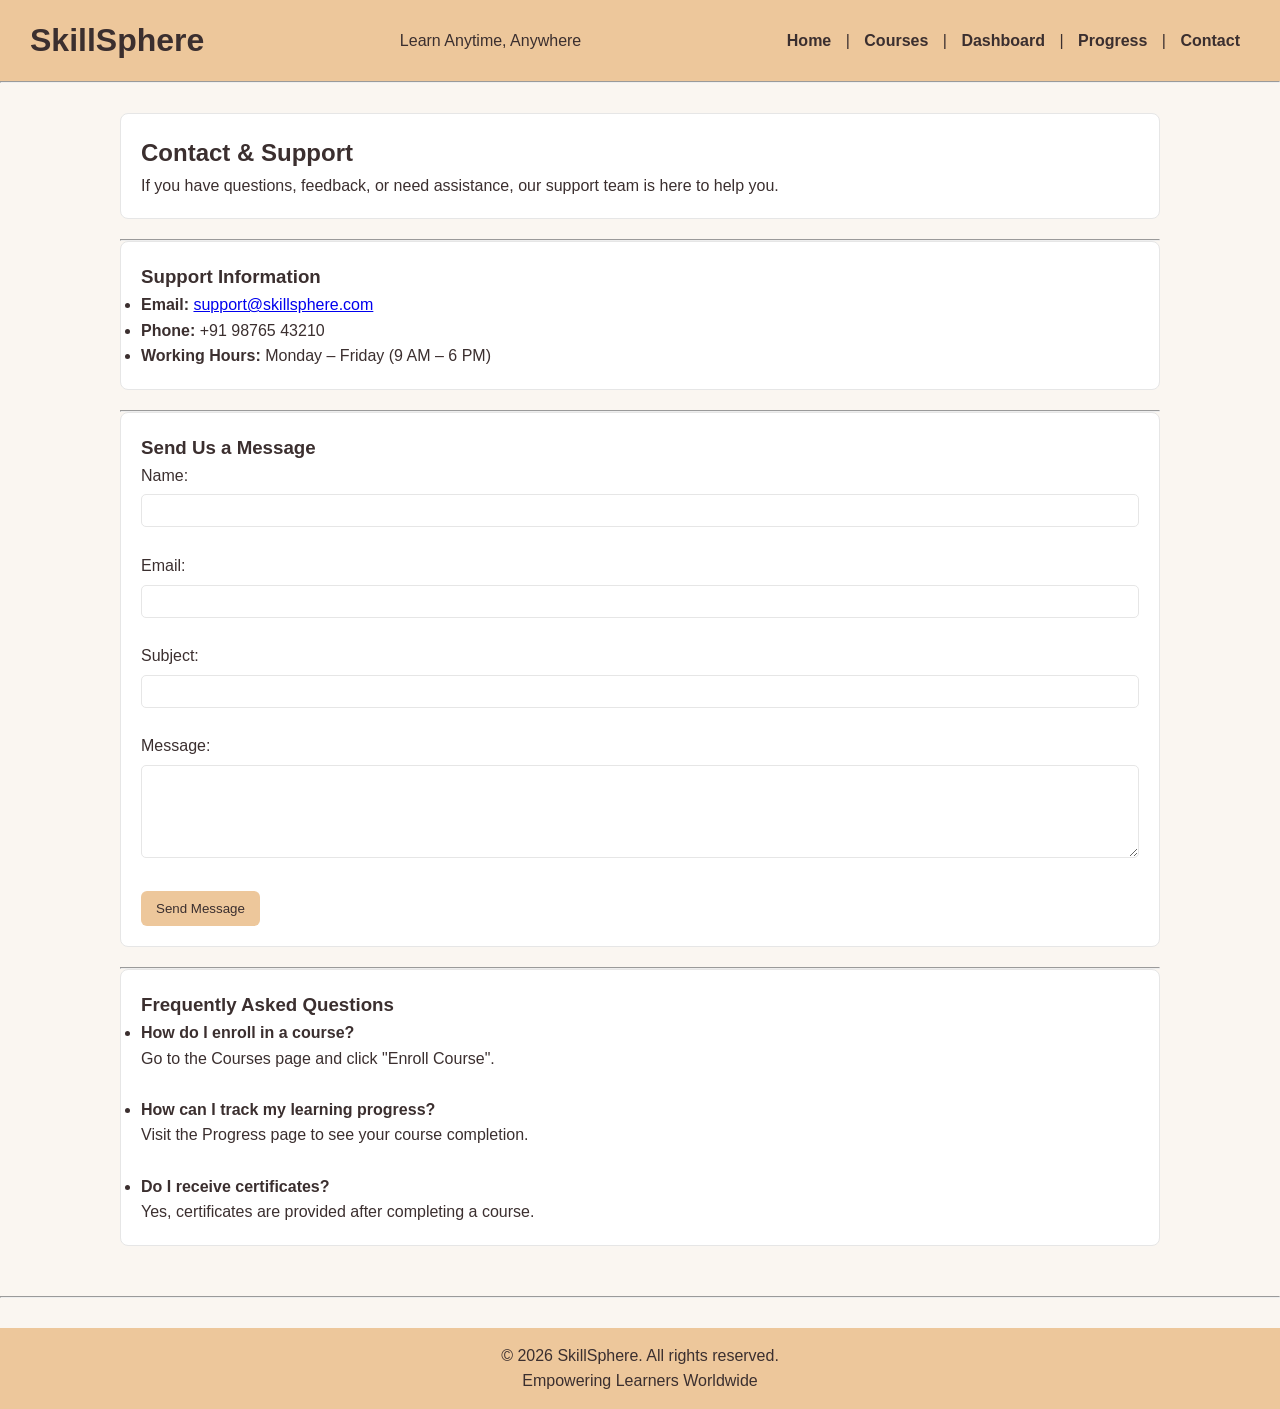
<file: contact.html>
<!DOCTYPE html>
<html lang="en">

<head>
<meta charset="UTF-8">
<meta name="viewport" content="width=device-width, initial-scale=1.0">
<title>Contact & Support | SkillSphere</title>
<link rel="stylesheet" href="style.css">
</head>

<body>

<!-- HEADER -->
<header>

<h1>SkillSphere</h1>
<p>Learn Anytime, Anywhere</p>

<nav>
<a href="index.html">Home</a> |
<a href="courses.html">Courses</a> |
<a href="dashboard.html">Dashboard</a> |
<a href="progress.html">Progress</a> |
<a href="contact.html">Contact</a>
</nav>

</header>

<hr>

<!-- MAIN CONTENT -->
<main>

<!-- PAGE INTRO -->
<section>

<h2>Contact & Support</h2>

<p>
If you have questions, feedback, or need assistance,
our support team is here to help you.
</p>

</section>

<hr>

<!-- SUPPORT INFORMATION -->
<section>

<h3>Support Information</h3>

<ul>

<li>
<strong>Email:</strong>
<a href="mailto:support@skillsphere.com">
support@skillsphere.com
</a>
</li>

<li>
<strong>Phone:</strong>
+91 98765 43210
</li>

<li>
<strong>Working Hours:</strong>
Monday – Friday (9 AM – 6 PM)
</li>

</ul>

</section>

<hr>

<!-- CONTACT FORM -->
<section>

<h3>Send Us a Message</h3>

<form method="post">

<label for="name">Name:</label><br>
<input type="text" id="name" name="name" required>

<br><br>

<label for="email">Email:</label><br>
<input type="email" id="email" name="email" required>

<br><br>

<label for="subject">Subject:</label><br>
<input type="text" id="subject" name="subject" required>

<br><br>

<label for="message">Message:</label><br>
<textarea id="message" name="message" rows="5" cols="40"></textarea>

<br><br>

<button type="submit">Send Message</button>

</form>

</section>

<hr>

<!-- FAQ SECTION -->
<section>

<h3>Frequently Asked Questions</h3>

<ul>

<li>
<strong>How do I enroll in a course?</strong><br>
Go to the Courses page and click "Enroll Course".
</li>

<br>

<li>
<strong>How can I track my learning progress?</strong><br>
Visit the Progress page to see your course completion.
</li>

<br>

<li>
<strong>Do I receive certificates?</strong><br>
Yes, certificates are provided after completing a course.
</li>

</ul>

</section>

</main>

<hr>

<!-- FOOTER -->
<footer>

<p>© 2026 SkillSphere. All rights reserved.</p>
<p>Empowering Learners Worldwide</p>

</footer>

</body>
</html>
</file>
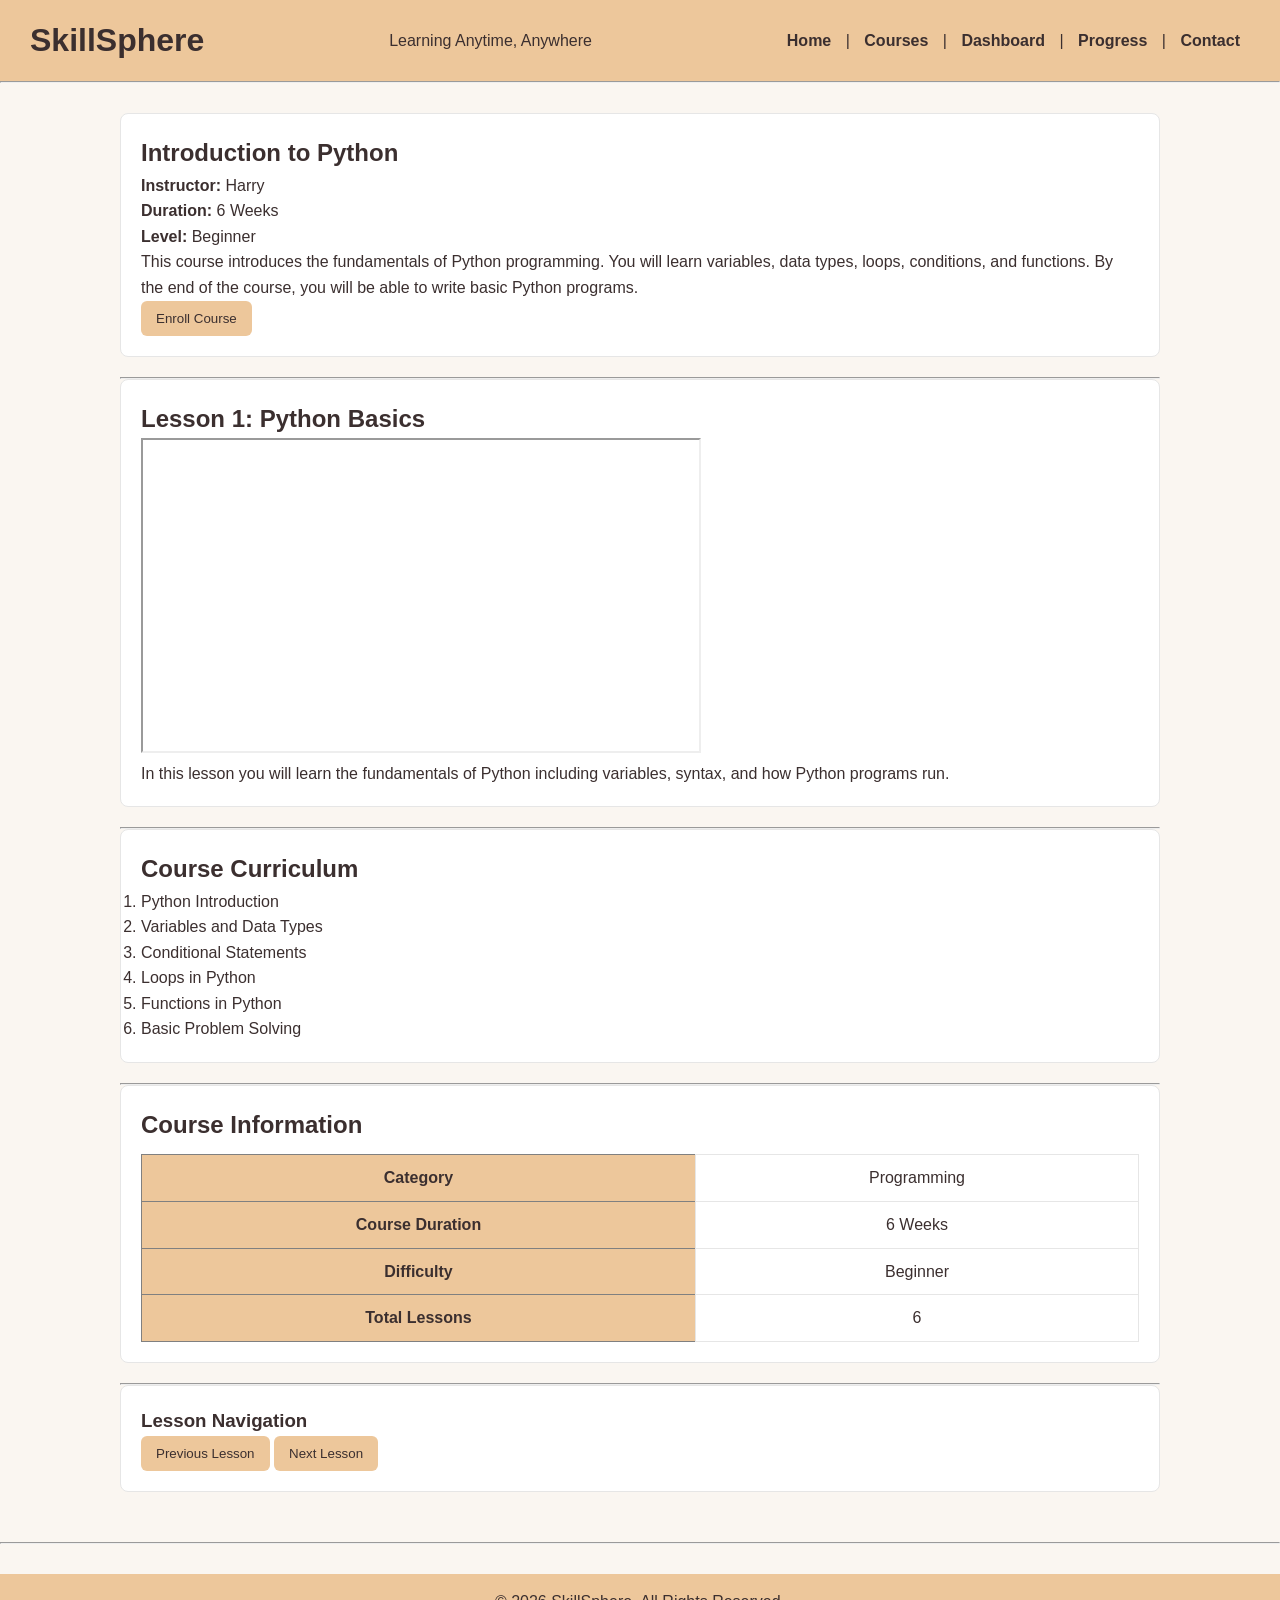
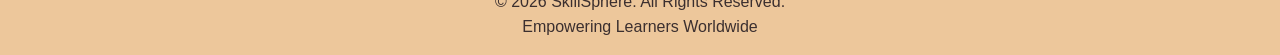
<file: courses.html>
<!DOCTYPE html>
<html lang="en">

<head>
<meta charset="UTF-8">
<meta name="viewport" content="width=device-width, initial-scale=1.0">
<title>Courses | SkillSphere</title>
<link rel="stylesheet" href="style.css">
</head>

<body>

<!-- HEADER -->
<header>

<h1>SkillSphere</h1>
<p>Learning Anytime, Anywhere</p>

<nav>
<a href="index.html">Home</a> |
<a href="courses.html">Courses</a> |
<a href="dashboard.html">Dashboard</a> |
<a href="progress.html">Progress</a> |
<a href="contact.html">Contact</a>
</nav>

</header>

<hr>

<!-- MAIN CONTENT -->
<main>

<!-- COURSE OVERVIEW -->
<section>

<h2>Introduction to Python</h2>

<p><strong>Instructor:</strong> Harry</p>
<p><strong>Duration:</strong> 6 Weeks</p>
<p><strong>Level:</strong> Beginner</p>

<p>
This course introduces the fundamentals of Python programming.
You will learn variables, data types, loops, conditions, and functions.
By the end of the course, you will be able to write basic Python programs.
</p>

<button>Enroll Course</button>

</section>

<hr>

<!-- COURSE VIDEO -->
<section>

<h2>Lesson 1: Python Basics</h2>

<iframe 
width="560" 
height="315" 
src="https://www.youtube.com/embed/fr1f84rg4Nw"
title="Python Tutorial"
allowfullscreen>
</iframe>

<p>
In this lesson you will learn the fundamentals of Python including
variables, syntax, and how Python programs run.
</p>

</section>

<hr>

<!-- COURSE CURRICULUM -->
<section>

<h2>Course Curriculum</h2>

<ol>

<li>Python Introduction</li>
<li>Variables and Data Types</li>
<li>Conditional Statements</li>
<li>Loops in Python</li>
<li>Functions in Python</li>
<li>Basic Problem Solving</li>

</ol>

</section>

<hr>

<!-- COURSE INFORMATION -->
<section>

<h2>Course Information</h2>

<table border="1" cellpadding="10">

<tr>
<th>Category</th>
<td>Programming</td>
</tr>

<tr>
<th>Course Duration</th>
<td>6 Weeks</td>
</tr>

<tr>
<th>Difficulty</th>
<td>Beginner</td>
</tr>

<tr>
<th>Total Lessons</th>
<td>6</td>
</tr>

</table>

</section>

<hr>

<!-- LESSON NAVIGATION -->
<section>

<h3>Lesson Navigation</h3>

<button>Previous Lesson</button>
<button>Next Lesson</button>

</section>

</main>

<hr>

<!-- FOOTER -->
<footer>

<p>© 2026 SkillSphere. All Rights Reserved.</p>
<p>Empowering Learners Worldwide</p>

</footer>

</body>
</html>
</file>
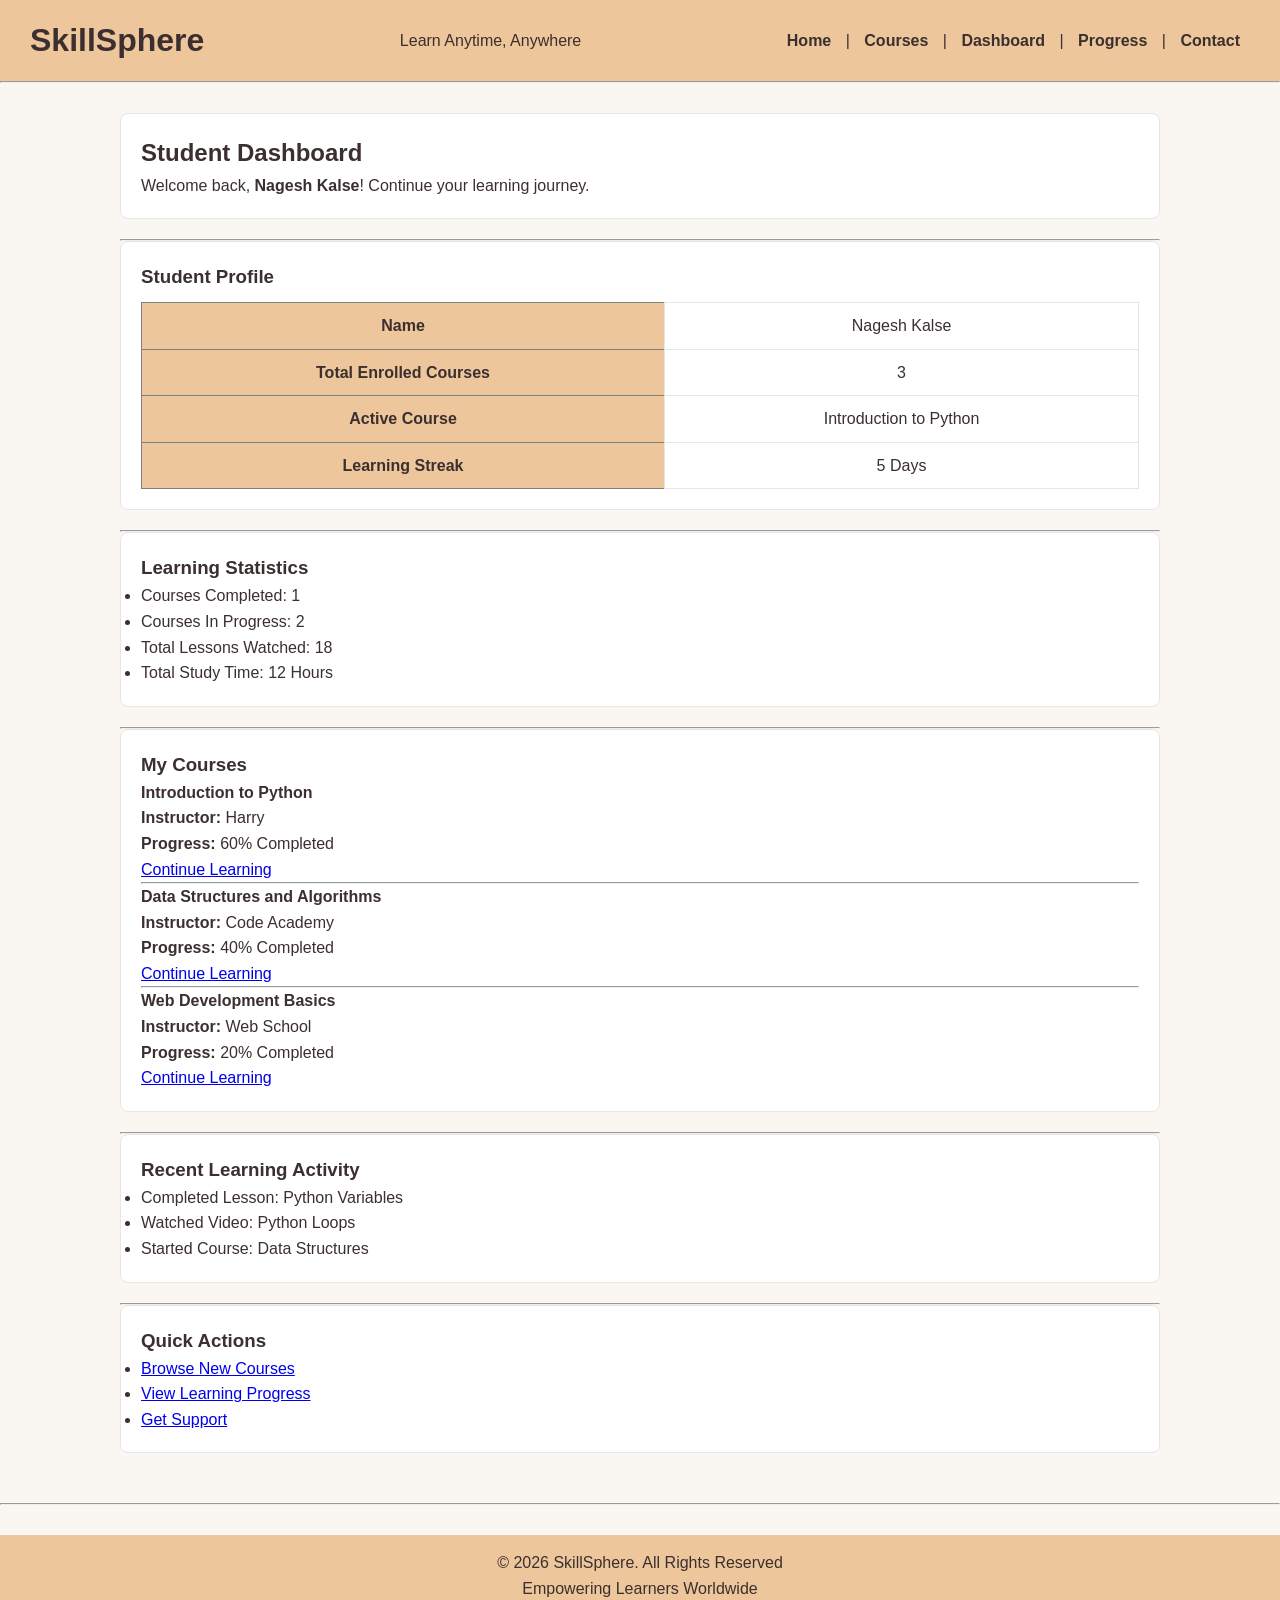
<file: dashboard.html>
<!DOCTYPE html>
<html lang="en">
<head>
<meta charset="UTF-8">
<meta name="viewport" content="width=device-width, initial-scale=1.0">
<title>Student Dashboard | SkillSphere</title>
<link rel="stylesheet" href="style.css">
</head>

<body>

<!-- HEADER -->
<header>

<h1>SkillSphere</h1>
<p>Learn Anytime, Anywhere</p>

<nav>
<a href="index.html">Home</a> |
<a href="courses.html">Courses</a> |
<a href="dashboard.html">Dashboard</a> |
<a href="progress.html">Progress</a> |
<a href="contact.html">Contact</a>
</nav>

</header>

<hr>

<!-- MAIN -->
<main>

<!-- WELCOME SECTION -->
<section>

<h2>Student Dashboard</h2>
<p>Welcome back, <strong>Nagesh Kalse</strong>! Continue your learning journey.</p>

</section>

<hr>

<!-- STUDENT PROFILE SUMMARY -->
<section>

<h3>Student Profile</h3>

<table border="1" cellpadding="10">

<tr>
<th>Name</th>
<td>Nagesh Kalse</td>
</tr>

<tr>
<th>Total Enrolled Courses</th>
<td>3</td>
</tr>

<tr>
<th>Active Course</th>
<td>Introduction to Python</td>
</tr>

<tr>
<th>Learning Streak</th>
<td>5 Days</td>
</tr>

</table>

</section>

<hr>

<!-- LEARNING STATISTICS -->
<section>

<h3>Learning Statistics</h3>

<ul>
<li>Courses Completed: 1</li>
<li>Courses In Progress: 2</li>
<li>Total Lessons Watched: 18</li>
<li>Total Study Time: 12 Hours</li>
</ul>

</section>

<hr>

<!-- MY COURSES -->
<section>

<h3>My Courses</h3>

<article>

<h4>Introduction to Python</h4>

<p><strong>Instructor:</strong> Harry</p>
<p><strong>Progress:</strong> 60% Completed</p>

<a href="courses.html">Continue Learning</a>

</article>

<hr>

<article>

<h4>Data Structures and Algorithms</h4>

<p><strong>Instructor:</strong> Code Academy</p>
<p><strong>Progress:</strong> 40% Completed</p>

<a href="courses.html">Continue Learning</a>

</article>

<hr>

<article>

<h4>Web Development Basics</h4>

<p><strong>Instructor:</strong> Web School</p>
<p><strong>Progress:</strong> 20% Completed</p>

<a href="courses.html">Continue Learning</a>

</article>

</section>

<hr>

<!-- RECENT ACTIVITY -->
<section>

<h3>Recent Learning Activity</h3>

<ul>

<li>Completed Lesson: Python Variables</li>
<li>Watched Video: Python Loops</li>
<li>Started Course: Data Structures</li>

</ul>

</section>

<hr>

<!-- QUICK ACTIONS -->
<section>

<h3>Quick Actions</h3>

<ul>

<li><a href="courses.html">Browse New Courses</a></li>
<li><a href="progress.html">View Learning Progress</a></li>
<li><a href="contact.html">Get Support</a></li>

</ul>

</section>

</main>

<hr>

<!-- FOOTER -->
<footer>

<p>© 2026 SkillSphere. All Rights Reserved</p>
<p>Empowering Learners Worldwide</p>

</footer>

</body>
</html>
</file>
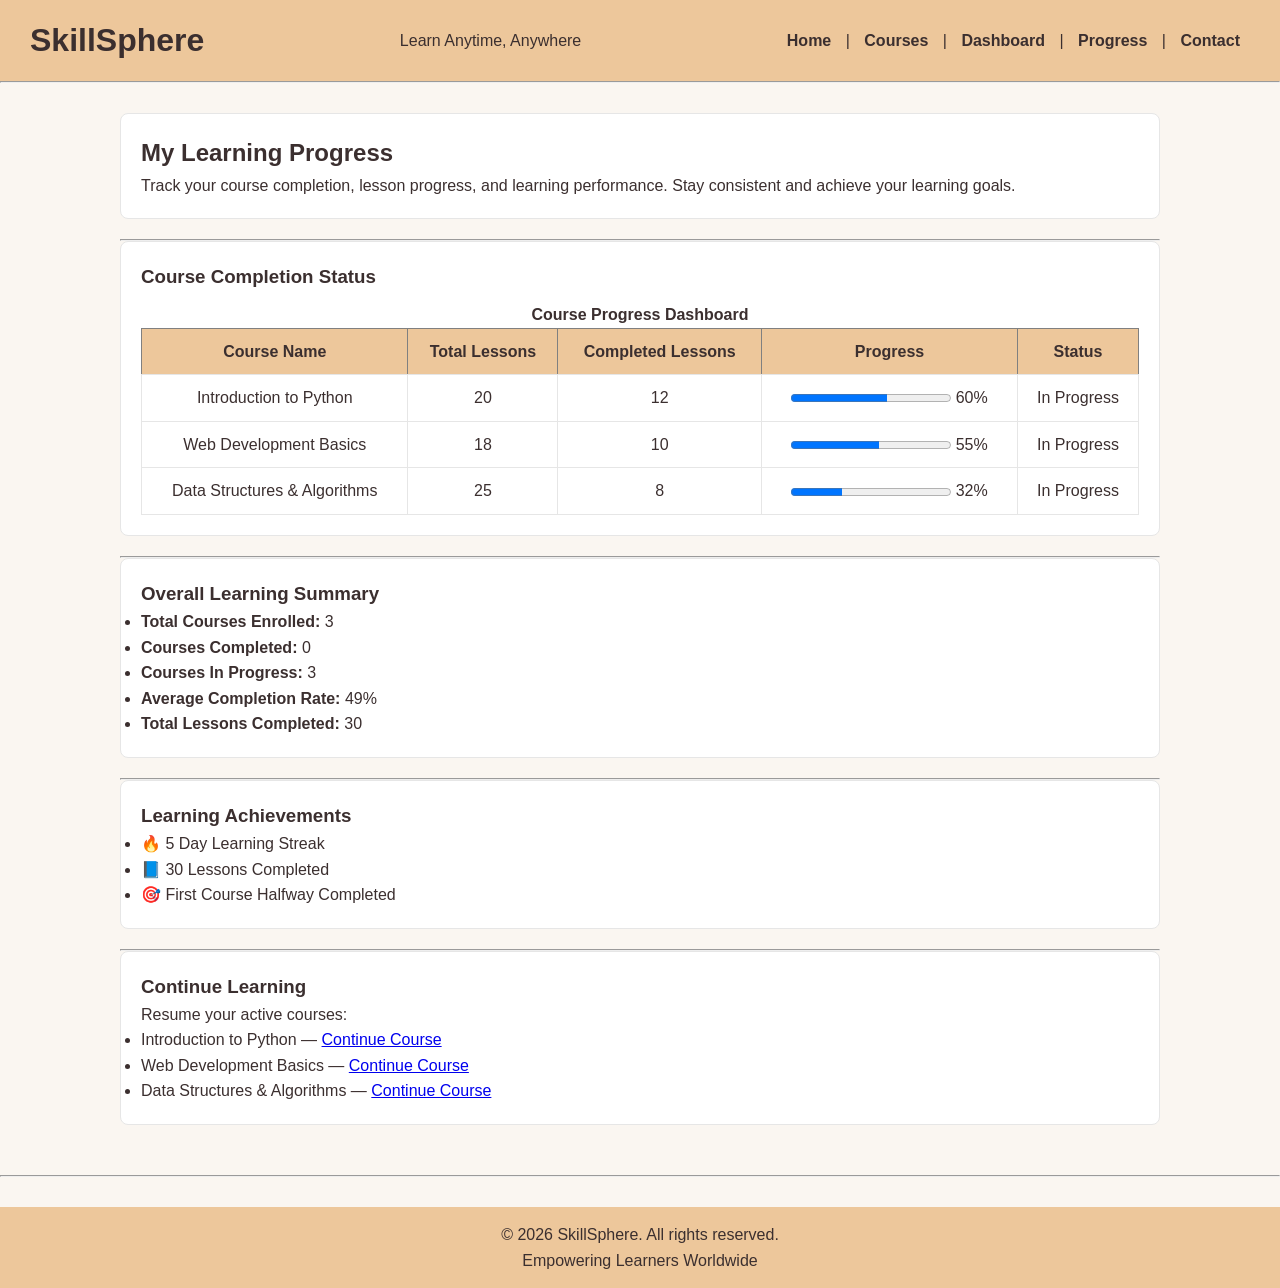
<file: progress.html>
<!DOCTYPE html>
<html lang="en">

<head>
<meta charset="UTF-8">
<meta name="viewport" content="width=device-width, initial-scale=1.0">
<title>Learning Progress | SkillSphere</title>
<link rel="stylesheet" href="style.css">
</head>

<body>

<!-- HEADER -->
<header>

<h1>SkillSphere</h1>
<p>Learn Anytime, Anywhere</p>

<nav>
<a href="index.html">Home</a> |
<a href="courses.html">Courses</a> |
<a href="dashboard.html">Dashboard</a> |
<a href="progress.html">Progress</a> |
<a href="contact.html">Contact</a>
</nav>

</header>

<hr>

<!-- MAIN -->
<main>

<!-- PAGE INTRO -->
<section>

<h2>My Learning Progress</h2>

<p>
Track your course completion, lesson progress, and learning performance.
Stay consistent and achieve your learning goals.
</p>

</section>

<hr>

<!-- COURSE PROGRESS TABLE -->
<section>

<h3>Course Completion Status</h3>

<table border="1" cellpadding="10">

<caption><strong>Course Progress Dashboard</strong></caption>

<thead>
<tr>
<th>Course Name</th>
<th>Total Lessons</th>
<th>Completed Lessons</th>
<th>Progress</th>
<th>Status</th>
</tr>
</thead>

<tbody>

<tr>
<td>Introduction to Python</td>
<td>20</td>
<td>12</td>
<td>
<progress value="12" max="20"></progress> 60%
</td>
<td>In Progress</td>
</tr>

<tr>
<td>Web Development Basics</td>
<td>18</td>
<td>10</td>
<td>
<progress value="10" max="18"></progress> 55%
</td>
<td>In Progress</td>
</tr>

<tr>
<td>Data Structures & Algorithms</td>
<td>25</td>
<td>8</td>
<td>
<progress value="8" max="25"></progress> 32%
</td>
<td>In Progress</td>
</tr>

</tbody>

</table>

</section>

<hr>

<!-- LEARNING SUMMARY -->
<section>

<h3>Overall Learning Summary</h3>

<ul>

<li><strong>Total Courses Enrolled:</strong> 3</li>

<li><strong>Courses Completed:</strong> 0</li>

<li><strong>Courses In Progress:</strong> 3</li>

<li><strong>Average Completion Rate:</strong> 49%</li>

<li><strong>Total Lessons Completed:</strong> 30</li>

</ul>

</section>

<hr>

<!-- ACHIEVEMENTS -->
<section>

<h3>Learning Achievements</h3>

<ul>

<li>🔥 5 Day Learning Streak</li>

<li>📘 30 Lessons Completed</li>

<li>🎯 First Course Halfway Completed</li>

</ul>

</section>

<hr>

<!-- CONTINUE LEARNING -->
<section>

<h3>Continue Learning</h3>

<p>Resume your active courses:</p>

<ul>

<li>
Introduction to Python —
<a href="courses.html">Continue Course</a>
</li>

<li>
Web Development Basics —
<a href="courses.html">Continue Course</a>
</li>

<li>
Data Structures & Algorithms —
<a href="courses.html">Continue Course</a>
</li>

</ul>

</section>

</main>

<hr>

<!-- FOOTER -->
<footer>

<p>© 2026 SkillSphere. All rights reserved.</p>
<p>Empowering Learners Worldwide</p>

</footer>

</body>
</html>
</file>
<file: style.css>
/* ---------- RESET ---------- */

*{
margin:0;
padding:0;
box-sizing:border-box;
font-family:Arial, Helvetica, sans-serif;
}


/* ---------- BODY ---------- */

body{
background:#FAF6F1;
color:#3B2F2F;
line-height:1.6;
}


/* ---------- NAVBAR ---------- */

header{
background:#EDC79B;
padding:15px 30px;
display:flex;
justify-content:space-between;
align-items:center;
flex-wrap:wrap;
}

.logo{
font-size:22px;
font-weight:bold;
}

nav a{
text-decoration:none;
color:#3B2F2F;
margin:0 10px;
font-weight:bold;
}

nav a:hover{
color:#C89A65;
}


/* ---------- HERO SECTION ---------- */

.hero{
text-align:center;
padding:60px 20px;
}

.hero h1{
font-size:36px;
margin-bottom:15px;
}

.hero p{
margin-bottom:20px;
}


/* ---------- BUTTON ---------- */

.btn{
display:inline-block;
background:#EDC79B;
color:#3B2F2F;
padding:10px 18px;
text-decoration:none;
border-radius:6px;
font-weight:bold;
}

.btn:hover{
background:#C89A65;
}


/* ---------- MAIN ---------- */

main{
max-width:1100px;
margin:auto;
padding:30px;
}


/* ---------- SECTIONS ---------- */

section{
background:white;
padding:20px;
margin-bottom:20px;
border-radius:8px;
border:1px solid #E6E6E6;
}


/* ---------- COURSE GRID ---------- */

.course-container{
display:flex;
gap:20px;
flex-wrap:wrap;
justify-content:center;
}


/* ---------- COURSE CARD ---------- */

.course-card{
width:300px;
border:1px solid #E6E6E6;
border-radius:8px;
padding:15px;
text-align:center;
background:white;
transition:0.2s;
}

.course-card:hover{
transform:translateY(-5px);
}


/* ---------- COURSE IMAGE ---------- */

.course-card img{
width:100%;
border-radius:6px;
margin-bottom:10px;
}


/* ---------- TABLE ---------- */

table{
width:100%;
border-collapse:collapse;
margin-top:10px;
}

th{
background:#EDC79B;
color:#3B2F2F;
padding:10px;
}

td{
padding:10px;
border:1px solid #E6E6E6;
text-align:center;
}


/* ---------- BUTTON ---------- */

button{
background:#EDC79B;
border:none;
padding:10px 15px;
border-radius:6px;
cursor:pointer;
color:#3B2F2F;
}

button:hover{
background:#C89A65;
}


/* ---------- FORMS ---------- */

input, textarea{
width:100%;
padding:8px;
margin-top:6px;
border:1px solid #E6E6E6;
border-radius:5px;
}


/* ---------- FOOTER ---------- */

footer{
background:#EDC79B;
text-align:center;
padding:15px;
margin-top:30px;
color:#3B2F2F;
}
</file>
